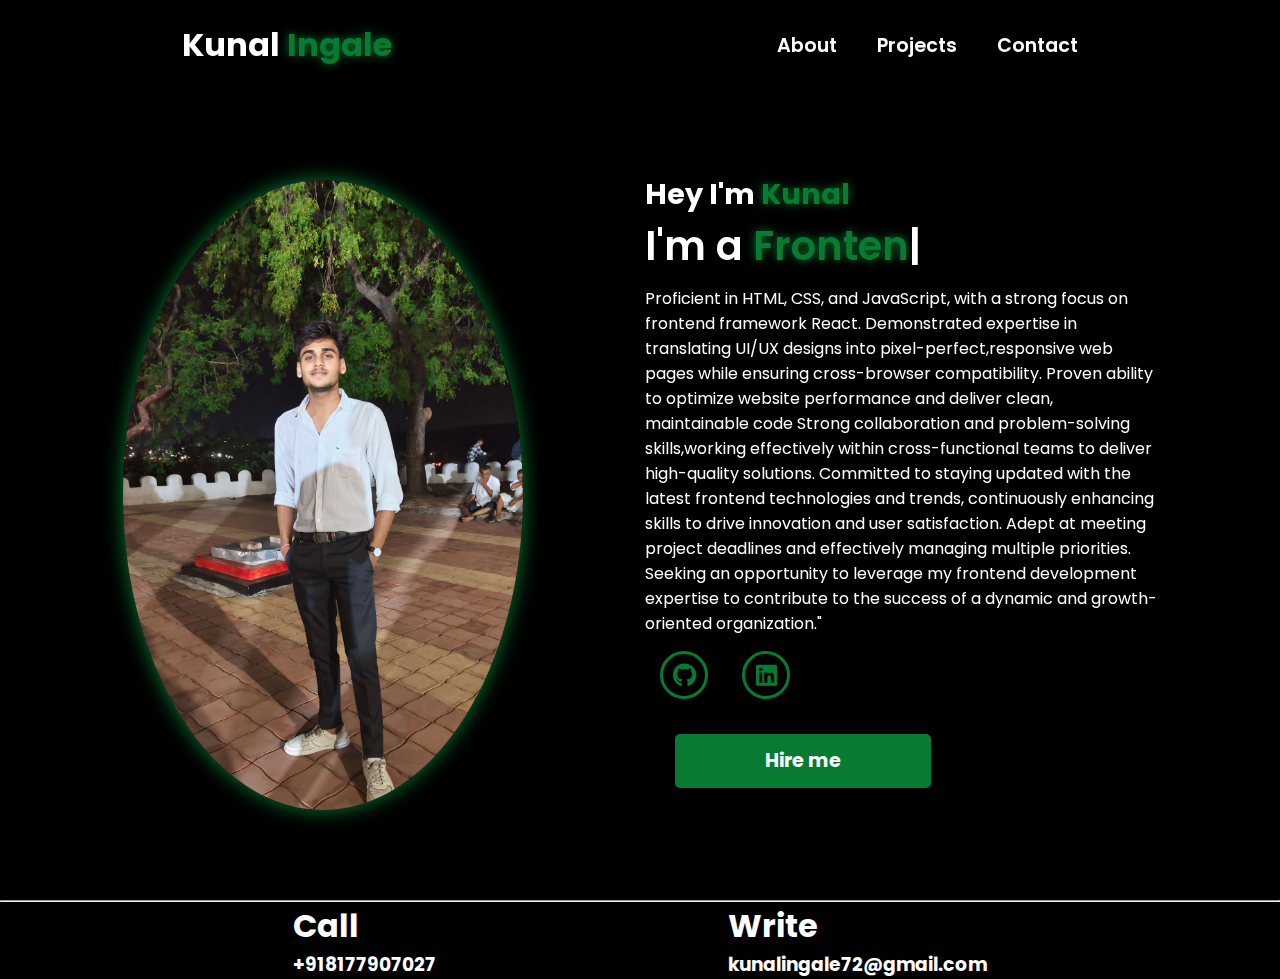
<file: index.html>
<!DOCTYPE html>
<html lang="en">
<head>
    <meta charset="UTF-8">
    <meta name="viewport" content="width=device-width, initial-scale=1.0">
    <link rel="stylesheet" href="https://cdnjs.cloudflare.com/ajax/libs/font-awesome/6.5.1/css/all.min.css">
    <link rel="stylesheet" href="https://unpkg.com/aos@next/dist/aos.css" />
    <link rel="stylesheet" href="index.css">
    <title>Portfolio</title>
</head>
<body>
    <nav>
        <div class="nav-container">
            <div class="logo" data-aos="zoom-in" data-aos-duration="1500">
                Kunal <span>Ingale</span>
            </div>
            <div class="links">
                
                <div class="link" data-aos="fade-up" data-aos-duration="1500" data-aos-delay="200"><a href="./pages/about.html">About</a></div>
                <div class="link" data-aos="fade-up" data-aos-duration="1500" data-aos-delay="300"><a href="./pages/project.html">Projects</a></div>
                <div class="link" data-aos="fade-up" data-aos-duration="1500" data-aos-delay="300"><a href="./pages/contact.html">Contact</a></div>

        </div>
        
    </div>
       
    </nav>
    <section>
        <div class="main-container">
            <div class="image"  data-aos-duration="2000">
                <img src="./image/profile 3.jpg" alt="">
            </div>
            <div class="content">
                <h1 data-aos="fade-left" data-aos-duration="1500" data-aos-delay="700">Hey I'm <span>Kunal</span></h1>
                <div class="typewriter" data-aos="fade-right" data-aos-duration="1500" data-aos-delay="900">I'm a <span class="typewriter-text"></span><label for="">|</label></div>
                <p data-aos="flip-down" data-aos-duration="1000" data-aos-delay="1000">Proficient in HTML, CSS, and JavaScript, with a strong focus on frontend framework React. Demonstrated expertise in translating UI/UX designs into pixel-perfect,responsive web pages while ensuring cross-browser compatibility. Proven ability to optimize website performance and deliver clean, maintainable code Strong collaboration and problem-solving skills,working effectively within cross-functional teams to deliver high-quality solutions. Committed to staying updated with the latest frontend technologies and trends, continuously enhancing skills to drive  innovation and user satisfaction. Adept at meeting project deadlines and effectively managing multiple priorities. Seeking an opportunity to leverage my frontend development expertise to contribute to the  success of a dynamic and growth-oriented organization."</p>

                <div class="social-links">
                    <a href="https://github.com/kunaldec022002" data-aos="fade-up" data-aos-duration="1500" data-aos-delay="1300"><i class="fa-brands fa-github"></i></a>
                    <a href="https://www.linkedin.com/in/kunal-ingale/" data-aos="fade-up" data-aos-duration="1500" data-aos-delay="1500"><i class="fa-brands fa-linkedin"></i></a>
                </div>
                <div class="btn" data-aos="zoom-in" data-aos-duration="1500" data-aos-delay="1800">
                    <button>Hire me</button>
                </div>
            </div>
        </div>
    </section>

    <!--footer-->
    <hr/>

    
    <footer id="footer" value="footer">
        <div class="footer-container">
          <div class="footer-info"><h1>Call</h1>
            <div class="footer-info"><h3>+918177907027</h3></div>
          </div>
          

          <div class="footer-info"><h1>Write</h1>
            <div class="footer-info"><h3>kunalingale72@gmail.com</h3></div>
          </div>
          
        </div>

      </footer>
    <script src="https://unpkg.com/aos@next/dist/aos.js"></script>
    <script>
      AOS.init({offset:0});
    </script>
    <script src="./script/script.js"></script>
</body>
</html>
</file>
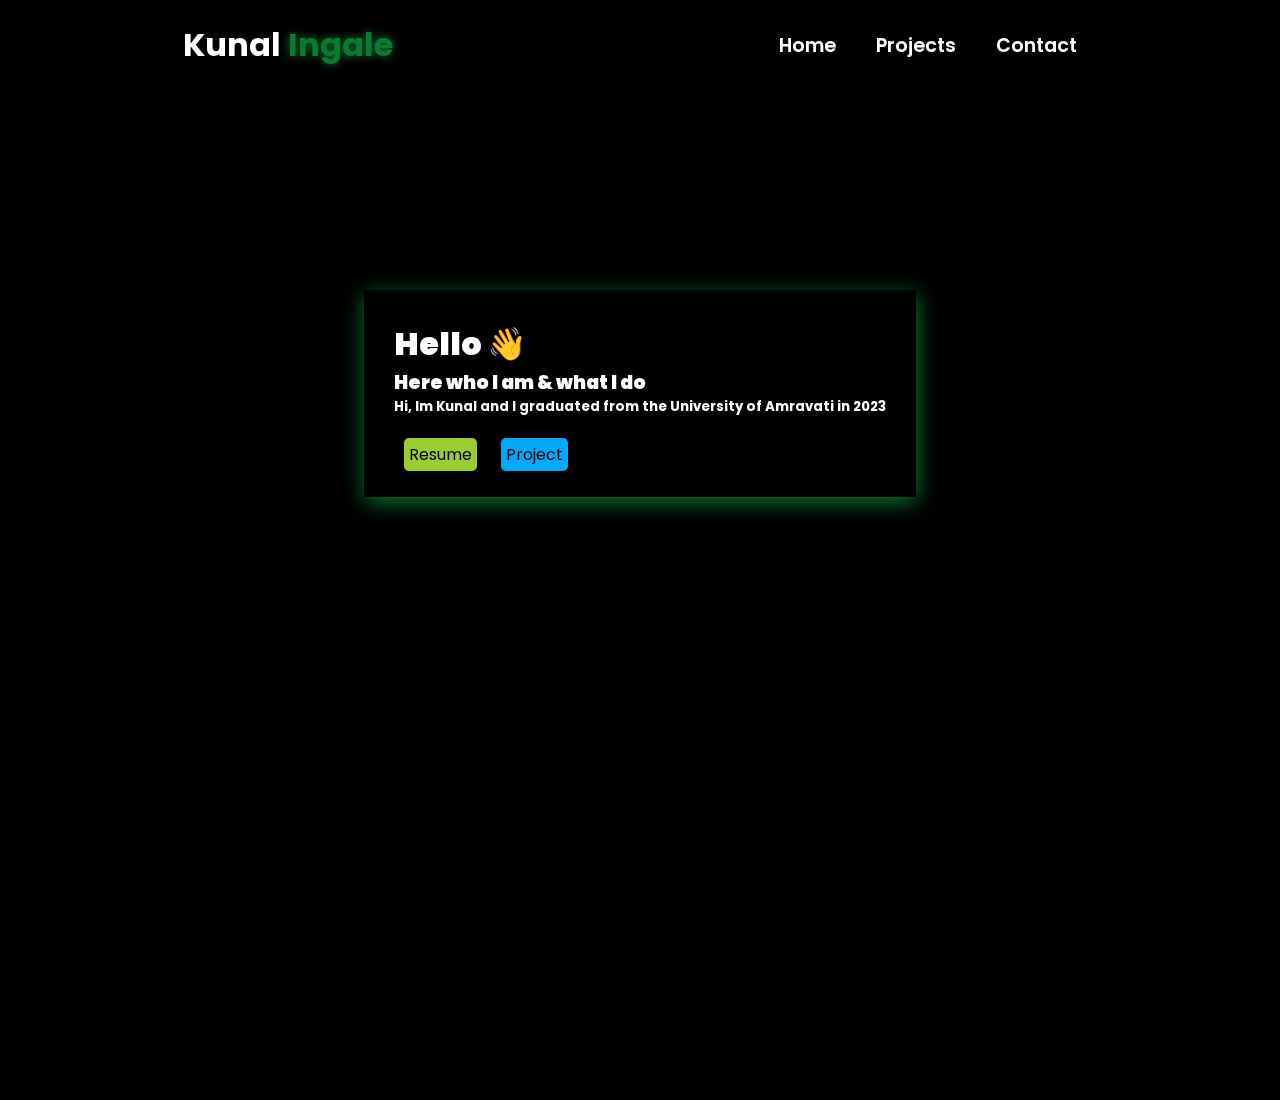
<file: pages/about.html>
<!DOCTYPE html>
<html lang="en">
<head>
  <meta charset="UTF-8">
  <meta name="viewport" content="width=device-width, initial-scale=1.0">
  <link rel="stylesheet" href="https://cdnjs.cloudflare.com/ajax/libs/font-awesome/6.5.1/css/all.min.css">
  <link rel="stylesheet" href="https://unpkg.com/aos@next/dist/aos.css" />
  <link rel="stylesheet" href="../index.css">
  <link rel="stylesheet" href="../style/about.css"/>
  <title>About</title>
</head>
<body>

  <nav>
    <div class="nav-container">
        <div class="logo" data-aos="zoom-in" data-aos-duration="1500">
            Kunal <span>Ingale</span>
        </div>
        <div class="links">
          <div class="link" data-aos="fade-up" data-aos-duration="1500" data-aos-delay="200"><a href="../index.html">Home</a></div>
            <div class="link" data-aos="fade-up" data-aos-duration="1500" data-aos-delay="500"><a href="./project.html">Projects</a></div>
            <div class="link" data-aos="fade-up" data-aos-duration="1500" data-aos-delay="500"><a href="./contact.html">Contact</a></div>
    </div>
</nav>

<section>

  <div class="about-container" data-aos="fade-left" data-aos-duration="1500" data-aos-delay="700">
    <h1 data-aos="fade-left" data-aos-duration="1500" data-aos-delay="700"><b>Hello 👋</b></h1>
    <h3 data-aos="fade-left" data-aos-duration="1500" data-aos-delay="700"><b>Here who I am & what I do</b></h3>
    <h5 data-aos="fade-left" data-aos-duration="1500" data-aos-delay="700">Hi, Im Kunal and I graduated from the University of Amravati in 2023</h5>
    <br/>
    <div>
      <a href="resume.html" class="link-btn resume" data-aos="zoom-in" data-aos-duration="1500" data-aos-delay="1800">Resume</a>
      <a href="project.html" class="link-btn project" data-aos="zoom-in" data-aos-duration="1500" data-aos-delay="1800">Project</a>
    </div>
  </div>
</section>

<script src="https://unpkg.com/aos@next/dist/aos.js"></script>
<script>
  AOS.init({offset:0});
</script>
<script src="../script/script.js"></script>
  
</body>
</html>
</file>
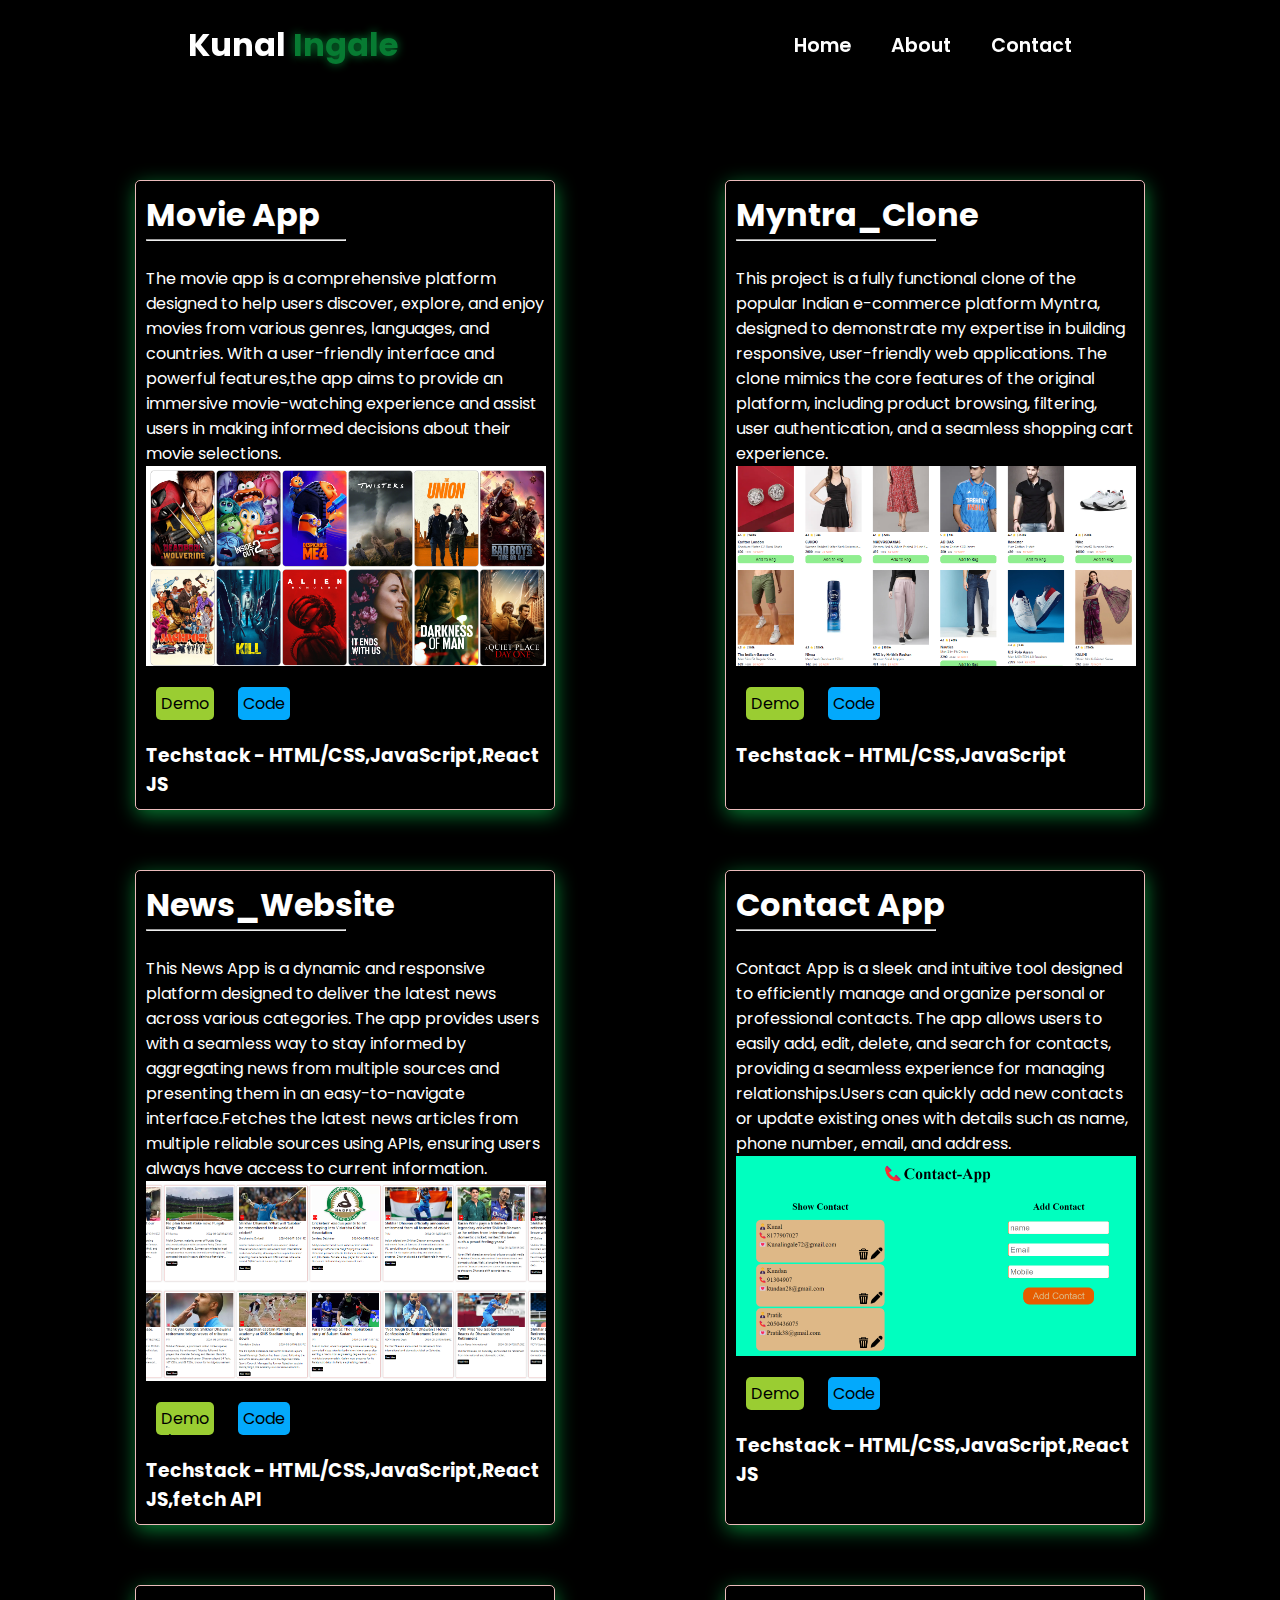
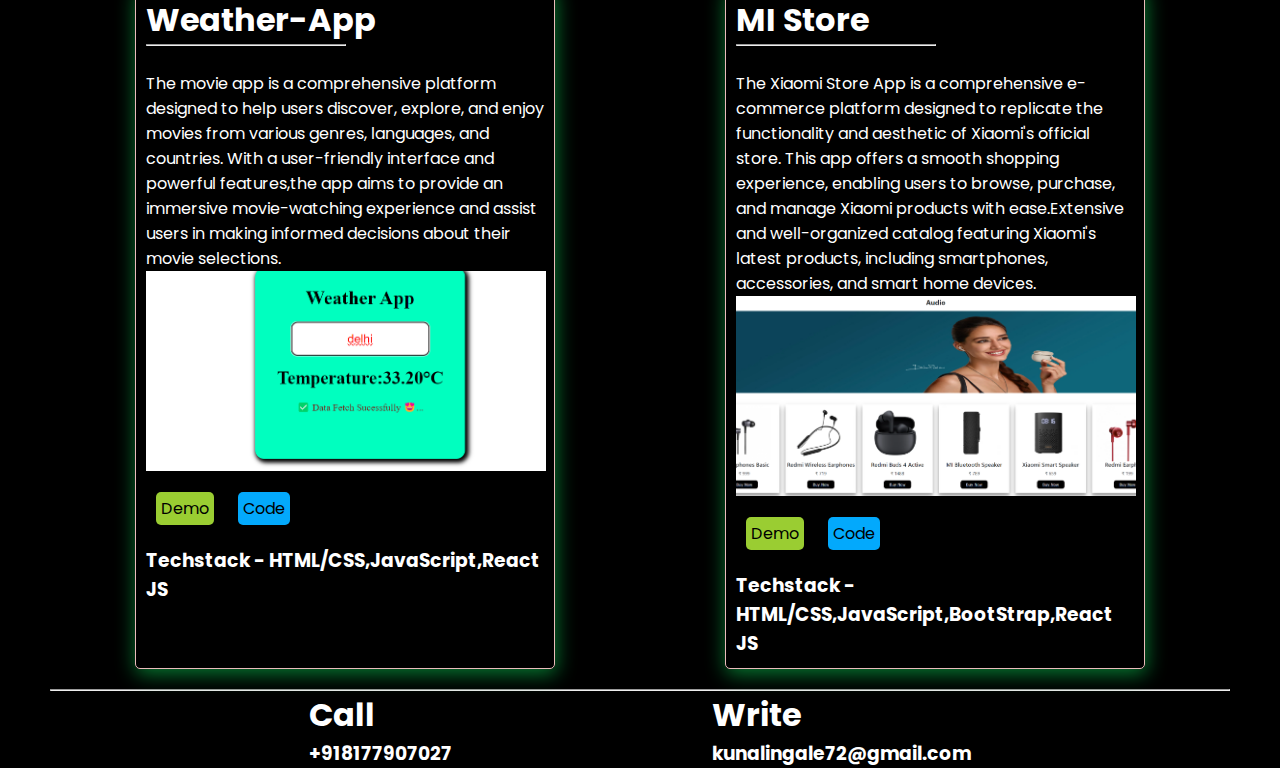
<file: pages/project.html>
<!DOCTYPE html>
<html lang="en">
<head>
  <meta charset="UTF-8">
  <meta name="viewport" content="width=device-width, initial-scale=1.0">
  <title>Project</title>
</head>
<body>

  <!DOCTYPE html>
<html lang="en">
<head>
    <meta charset="UTF-8">
    <meta name="viewport" content="width=device-width, initial-scale=1.0">
    <link rel="stylesheet" href="https://cdnjs.cloudflare.com/ajax/libs/font-awesome/6.5.1/css/all.min.css">
    <link rel="stylesheet" href="https://unpkg.com/aos@next/dist/aos.css" />
    <link rel="stylesheet" href="../index.css">
    <link rel="stylesheet" href="../style/project.css"/>
    <title>Portfolio</title>
</head>
<body>
    <nav>
        <div class="nav-container">
            <div class="logo" data-aos="zoom-in" data-aos-duration="1500">
                Kunal <span>Ingale</span>
            </div>
            <div class="links">
              <div class="link" data-aos="fade-up" data-aos-duration="1500" data-aos-delay="200"><a href="../index.html">Home</a></div>
                <div class="link" data-aos="fade-up" data-aos-duration="1500" data-aos-delay="200"><a href="./about.html">About</a></div>
                <div class="link" data-aos="fade-up" data-aos-duration="1500" data-aos-delay="300"><a href="./contact.html">Contact</a></div>

        </div>
       
    </div>
        
    </nav>
    <section>
        <div class="Project-container">

          <div class="movie-app-container">

            <!---Project 1-->

            <div class="movie-app-child">

              <div>
                <div>
                  <h1>Movie App</h1>
                </div>
                <hr class="line"/>
                <br/>
                <p>The movie app is a comprehensive platform designed to help users discover, explore, and enjoy movies from various genres, languages, and countries. With a user-friendly interface and powerful features,the app aims to provide an immersive movie-watching experience and assist users in making informed decisions about their movie selections.</p>
              </div>

              <div>
                <img class="movie-app-img" src="../image/image.png"/>
                <br/>

                <a href="https://hollywoodapp.netlify.app/" class="link-btn demo">Demo</a>
                <a href="https://github.com/kunaldec022002/Movie_App" class="link-btn code">Code</a>
              </div><br/>
              <div><h3>Techstack - HTML/CSS,JavaScript,React JS</h3></div>
              
            </div>

          <!-- project 2---->

            <div class="movie-app-child">

              <div>
                <div>
                  <h1>Myntra_Clone</h1>
                </div>
                <hr class="line"/>
                <br/>
                <p>This project is a fully functional clone of the popular Indian e-commerce platform Myntra, designed to demonstrate my expertise in building responsive, user-friendly web applications. The clone mimics the core features of the original platform, including product browsing, filtering, user authentication, and a seamless shopping cart experience.</p>
              </div>

              <div>
                <img class="movie-app-img" src="../image/myntra-clone.png"/>
                <br/>

                <a href="https://genuine-dieffenbachia-966c95.netlify.app/" class="link-btn demo">Demo</a>
                <a href="https://github.com/kunaldec022002/Myntra_Clone-JS" class="link-btn code">Code</a>
              </div><br/>
              <div><h3>Techstack - HTML/CSS,JavaScript</h3></div>
              
            </div>
             
            <!--project 3-->

            <div class="movie-app-child">

              <div>
                <div>
                  <h1>News_Website</h1>
                </div>
                <hr class="line"/>
                <br/>
                <p>This News App is a dynamic and responsive platform designed to deliver the latest news across various categories. The app provides users with a seamless way to stay informed by aggregating news from multiple sources and presenting them in an easy-to-navigate interface.Fetches the latest news articles from multiple reliable sources using APIs, ensuring users always have access to current information.</p>
              </div>

              <div>
                <img class="movie-app-img" src="../image/news-app.png"/>
                <br/>

                <a href="https://news-app-puce-iota.vercel.app/" class="link-btn demo">Demo</a>
                <a href="https://github.com/kunaldec022002/News-App" class="link-btn code">Code</a>
              </div>br/>
              <div><h3>Techstack - HTML/CSS,JavaScript,React JS,fetch API</h3></div>
              
            </div>

            <!--project 4-->

            <div class="movie-app-child">

              <div>
                <div>
                  <h1>Contact  App</h1>
                </div>
                <hr class="line"/>
                <br/>
                <p> Contact App is a sleek and intuitive tool designed to efficiently manage and organize personal or professional contacts. The app allows users to easily add, edit, delete, and search for contacts, providing a seamless experience for managing relationships.Users can quickly add new contacts or update existing ones with details such as name, phone number, email, and address.</p>
              </div>

              <div>
                <img class="movie-app-img" src="../image/contact-app.png"/>
                <br/>

                <a href="https://contactapp18.netlify.app/" class="link-btn demo">Demo</a>
                <a href="https://github.com/kunaldec022002/Contact_App" class="link-btn code">Code</a>
              </div><br/>
              <div><h3>Techstack - HTML/CSS,JavaScript,React JS</h3></div>
              
            </div>

            <!--project 5-->

            <div class="movie-app-child">

              <div>
                <div>
                  <h1>Weather-App</h1>
                </div>
                <hr class="line"/>
                <br/>
                <p>The movie app is a comprehensive platform designed to help users discover, explore, and enjoy movies from various genres, languages, and countries. With a user-friendly interface and powerful features,the app aims to provide an immersive movie-watching experience and assist users in making informed decisions about their movie selections.</p>
              </div>

              <div>
                <img class="movie-app-img" src="../image/weather-app.png"/>
                <br/>

                <a href="https://whether-app02.netlify.app/" class="link-btn demo">Demo</a>
                <a href="https://github.com/kunaldec022002/Weather-App" class="link-btn code">Code</a>
              </div><br/>
              <div><h3>Techstack - HTML/CSS,JavaScript,React JS</h3></div>
              
            </div>

            <!--project 6-->

            <div class="movie-app-child">

              <div>
                <div>
                  <h1>MI Store </h1>
                </div>
                <hr class="line"/>
                <br/>
                <p>The Xiaomi Store App is a comprehensive e-commerce platform designed to replicate the functionality and aesthetic of Xiaomi's official store. This app offers a smooth shopping experience, enabling users to browse, purchase, and manage Xiaomi products with ease.Extensive and well-organized catalog featuring Xiaomi's latest products, including smartphones, accessories, and smart home devices.</p>
              </div>

              <div>
                <img class="movie-app-img" src="../image/xioami-store.png"/>
                <br/>

                <a href="https://mi-store-theta.vercel.app/" class="link-btn demo">Demo</a>
                <a href="https://github.com/kunaldec022002/Mi_Store" class="link-btn code">Code</a>
              </div><br/>
              <div><h3>Techstack - HTML/CSS,JavaScript,BootStrap,React JS</h3></div>
              
            </div>

            

            <!--project 7-->

            

          </div>

          <hr/>

          <footer id="footer" value="footer">
            <div class="footer-container">
              <div class="footer-info"><h1>Call</h1>
                <div class="footer-info"><h3>+918177907027</h3></div>
              </div>
              

              <div class="footer-info"><h1>Write</h1>
                <div class="footer-info"><h3>kunalingale72@gmail.com</h3></div>
              </div>
              
            </div>

          </footer>
          
            
           
               

               
               
            
        </div>
    </section>
    <script src="https://unpkg.com/aos@next/dist/aos.js"></script>
    <script>
      AOS.init({offset:0});
    </script>
    <script src="../script/script.js"></script>

   

</body>
</html>
  
</body>
</html>
</file>
<file: index.css>
@import url('https://fonts.googleapis.com/css2?family=Poppins:wght@100;200;300;400;500;600&display=swap');

*{
    padding: 0;
    margin: 0;
    font-family: 'Poppins', sans-serif;
    box-sizing: border-box;
}

body{
    
    background-color: black;
}


nav{
    width: 100%;
    height: 10vh;
    position: sticky;
}

.nav-container{
    width: 100%;
    height: 100%;
    display: flex;
    justify-content: space-around;
    align-items: center;
}

.logo{
    color: white;
    font-size: 2rem;
    font-weight: bold;
}

.logo span{
    color: #077b32;
    text-shadow: 0 0 10px #077b32;
}

.hamburg,
.cancel{
    cursor: pointer;
    position: absolute;
    right: 15px;
    top: 10px;
    color: white;
    display: none;
    font-size: clamp(2.5rem, 0.5rem + 5vw, 3rem);
}

.nav-container .links{
    display: flex;
}

.nav-container .links a{
    position: relative;
    font-size: 1.2rem;
    color: white;
    margin: 0 20px;
    text-decoration: none;
    font-weight: 550;
    transition: 0.3s linear;
}

.nav-container .links a::before{
    position: absolute;
    content: "";
    bottom: -3px;
    left: 0;
    width: 0%;
    height: 3px;
    background-color: #077b32;
    transition: 0.2s linear;
}

.nav-container .links a:hover::before{
    width: 100%;
}

.nav-container .links a:hover{
    color: #077b32;
}

.dropdown{
    z-index: 100;
    position: absolute;
    top: 0;
    transform: translateY(-500px);
    width: 100%;
    height: auto;
    backdrop-filter: blur(4px) brightness(40%);
    box-shadow:  0 0 20px black;
    transition: 0.2s linear;
}

.dropdown .links a{
    display: flex;
    color: white;
    text-decoration: none;
    justify-content: center;
    padding: 15px 0;
    align-items: center;
    transition: 0.2s linear;
}

.dropdown .links a:hover{
    background-color: #077b32;
}

section{
    width: 100%;
    height: 90vh;
}

.main-container{
    width: 100%;
    height: 100%;
    display: flex;
    justify-content: space-evenly;
    align-items: center;
}

.main-container .image{
    width: 400px;
    height: 70vh;
    border-radius: 100%;
    overflow: hidden;
    box-shadow: 0 0 20px #077b32;
}

.main-container .image img{
    width: 100%;
}

.main-container .image:hover{
    animation: animate 1.5s ease-in-out infinite;
}

@keyframes animate {
    0%{
        scale: 1;
    }
    
    50%{
        scale: 1.05;
    }
    
    100%{
        scale: 1;
    }
}

.main-container .content{
    color: white;
    width: 40%;
    min-height: 100px;
}

.content h1{
    font-size: clamp(1rem, 1rem + 5vw, 1.8rem);
}

.content h1 span{
    color: #077b32;
    text-shadow: 0  0 10px #077b32;
}

.content .typewriter{
    font-size: clamp(1rem, 1rem + 5vw, 2.5rem);
    font-weight: 600;
}

.content .typewriter-text{
    color: #077b32;
    text-shadow: 0 0 10px #077b32;
}

.content p{
    font-size: clamp(0.4rem , 0.2rem + 9vw, 1rem);
    margin: 10px 0;
}

.social-links i{
    display: inline-flex;
    justify-content: center;
    align-items: center;
    width: 3rem;
    height: 3rem;
    background-color: transparent;
    border: 0.2rem solid #077b32;
    border-radius: 50%;
    color: #077b32;
    margin: 5px 15px;
    font-size: 1.5rem;
    transition: 0.2s linear;
}

.social-links i:hover{
    scale: 1.3;
    color: black;
    background-color: #077b32;
    filter: drop-shadow(0 0 10px #077b32);
}

.content button{
    width: 50%;
    height: 6vh;
    margin: 30px;
    background-color: #077b32;
    color: white;
    border: none;
    outline: none;
    font-size: 120%;
    font-weight: 700;
    border-radius: 5px;
    transition: 0.2s linear;
}

.content button:hover{
    scale: 1.1;
    color: #077b32;
    border: 2px solid #077b32;
    background-color: transparent;
    font-weight: 700;
    box-shadow: 0 0 40px #077b32;
}

@media (max-width:884px) {
    nav .logo{
        position: absolute;
        top: 16px;
        left: 15px;
        font-size: 1.5rem;
    }

    .main-container {
        display: flex;
        flex-direction: column;
    }

    .nav-container .links{
        display: none;
    }

    .hamburg,
    .cancel{
        display: block;
    }

    .main-container .content{
        width: 80%;
    }

    .social-links i{
        width: 2.5rem;
        height: 2.5rem;
        font-size: 1.5rem;
    }

    .main-container .image{
        z-index: -1;
        width: 50%;
        height: 60%;
    }
}

@media (max-width:440px){
    .main-container .image{
        width: 50%;
        height: 60%;
        margin-bottom: 0px;
    }

    .main-container .content{
        width: 80%;
    }

    .main-container button{
        margin-top: 15px;
    }
}

.footer-container
{
  display: flex;
  justify-content: space-evenly;
}
.footer-info
{
    color: #fff;
}
</file>
<file: style/about.css>
.about-container
{
  display: block;
  margin: 0px auto;
  box-shadow: 1px  5px 20px #077b32;
  margin-top: 200px;
  padding: 30px;
  width: fit-content;
}
h1,h3,h5 {
  color:#fff;
}

.link-btn
{
  
  text-decoration: none;
  margin: 10px;
  padding: 5px;
  border-radius: 5px;
}

.resume
{
  background-color: yellowgreen;
  color: #000000;
}
.project
{
  background-color: #03a9fc;
  color: #000000;
}
</file>
<file: style/project.css>
.Project-container 
{
  margin: 50px;
}

.movie-app-container
{
  display: flex;
  flex-wrap: wrap;
  justify-content: space-around;
}

.movie-app-child
{
  margin-top: 40px;
  margin-bottom: 20px;
  width: 420px;
  border: 1px solid #eabbbb;
  border-radius: 5px;
  box-shadow: 1px  5px 20px #077b32;
  padding: 10px;
}

.line
{
  width: 200px;
}

p,h1,hr,h3,.footer-info
{
  color: #fff;
}
.movie-app-img
{
  height:200px ;
  width: 400px;
  display: block;
  object-fit: cover;
  margin: 0px auto;
}

.link-btn
{
  
  text-decoration: none;
  margin: 10px;
  padding: 5px;
  border-radius: 5px;
}

.demo
{
  background-color: yellowgreen;
  color: #000000;
}
.code
{
  background-color: #03a9fc;
  color: #000000;
}
/* footer section */

.footer-container
{
  display: flex;
  justify-content: space-evenly;
}
</file>
